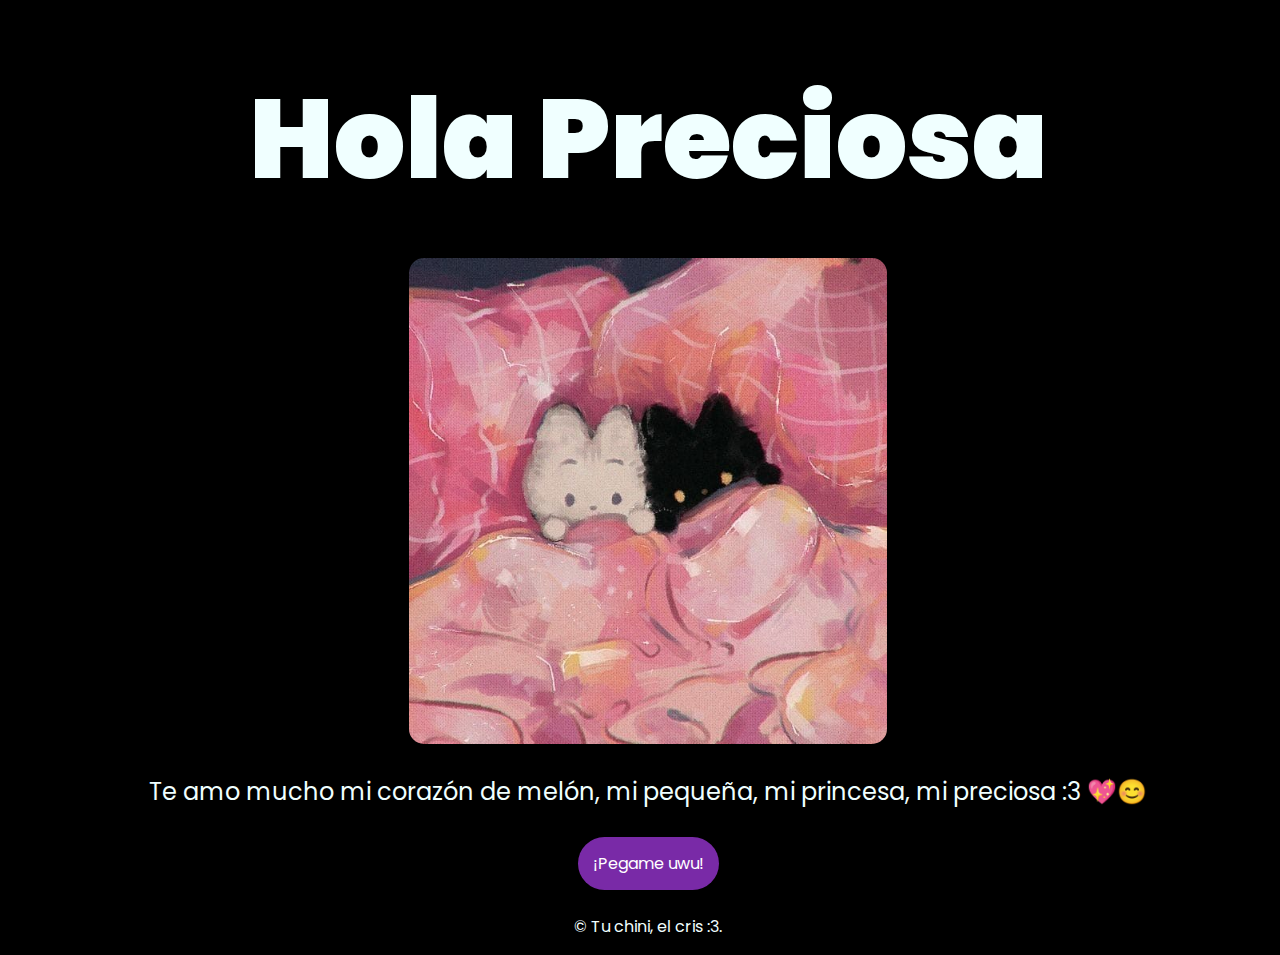
<file: index.html>
<!DOCTYPE html>
<html lang="es">

<head>
    <meta charset="UTF-8">
    <meta http-equiv="X-UA-Compatible" content="IE=edge">
    <meta name="viewport" content="width=device-width, initial-scale=1.0">
    <link rel="stylesheet" href="css/style.css">
    <link rel="icon" href="img/flowers.png" type="image/x-icon">
    <title>TE AMO KATH</title>
</head>

<body>
   <div class="conteiner">
        <div class="greetings">
            <span>H</span>
            <span>o</span>
            <span>l</span>
            <span>a</span>
            <span> &nbsp </span>
        
        </div>
        <div class="greetings">
            
            <span>P</span>
            <span>r</span>
            <span>e</span>
            <span>c</span>
            <span>i</span>
            <span>o</span>
            <span>s</span>
            <span>a</span>
        </div>
       
        
    </div>
    
    <br>
    <div class="michidiv">
        <img class="michi" src="img/michis.jpg" alt="">
    </div>
    
    <br>
    <div class="description">
        
        <span>Te amo mucho mi corazón de melón, mi pequeña, mi princesa, mi preciosa :3 💖😊</span>
    </div>
   
    <div class="button">
        <button class="botones">
            <a href="flower.html" style="color: #fff;">¡Pegame uwu!</a>
        </button>
    </div>

    <!-- Créditos -->
    <div class="credits">
        <p>&copy; Tu chini, el cris :3.</p>
    </div>
</body>

</html>
</file>
<file: css/style.css>
@import url('https://fonts.googleapis.com/css2?family=Poppins:ital,wght@0,500;1,900&display=swap');
*{
    font-family: 'Poppins',cursive;
}
body{
    color: azure;
    width: 100%;
    height: 82vh;
    display: flex;
    flex-direction: column;
    align-items: center;
    justify-content: center;
    background-color: black;
    /* padding-top: -30; */
}

.botones{
    padding: 9px;
    border-radius: 80px;
    background-color: transparent;
    border: none;
    margin: 13px;
}

.botones a{
    background-color: #792aa7;
    padding: 15px;
    
    border-radius: 80px;
    -webkit-border-radius: 80px;
    -moz-border-radius: 80px;
    -ms-border-radius: 80px;
    -o-border-radius: 80px;

}

.botones a:hover{
    background-color: rgb(40, 168, 168);
    transition: 2s;
}

.greetings{
    display: inline-flex;
    font-size: 7rem;
    font-weight: 900;
}
.greetings > span{
    animation: glow 2.5s ease-in-out infinite;
}
@keyframes glow{
    0%, 100%{
        color: #fff;
        text-shadow: 0 0 12px #39c6d6, 0 0 50px #39c6d6, 0 0 100px #39c6d6;
    }
    10%, 90%{
        color: #111;
        text-shadow: none;
    }
}
.greetings > span:nth-child(2) {
    animation-delay: .2s;
}
.greetings > span:nth-child(3) {
    animation-delay: .4s;
}
.greetings > span:nth-child(4) {
    animation-delay: .6s;
}
.greetings > span:nth-child(5) {
    animation-delay: .8s;
}
.greetings > span:nth-child(6) {
    animation-delay: 1s;
}
.greetings > span:nth-child(7) {
    animation-delay: 1.2s;
}
.greetings > span:nth-child(8) {
    animation-delay: 1.4s;
}
.greetings > span:nth-child(9) {
    animation-delay: 1.6s;
}
.greetings > span:nth-child(10) {
    animation-delay: 1.8s;
}
.greetings > span:nth-child(11) {
    animation-delay: 2s;
}
.greetings > span:nth-child(12) {
    animation-delay: 2.2s;
}
.greetings > span:nth-child(13) {
    animation-delay: 2.4s;
}
.greetings > span:nth-child(14) {
    animation-delay: 2.6s;
}

.description{
    font-size: 1.5rem;
    margin-bottom: 20px;
    text-align: center;
    margin-top: 5px;
    margin-left: 2px;
    margin-right: 2px;
}

.button a{
    text-decoration: none;
    font-size: 1rem;
    color: #111;
}

@media screen and (max-width:574px){
    .greetings{
        display: flex;
        font-size: 3rem;
        font-weight: 700;
        text-align: center;
        
    }
    .description{
        font-size: 3rem;
        margin-left:15px;
        margin-right: 15px;
        
    }
    
    .button a{
        font-size: 1rem;
    }
    .michi{
        display: flex;
        margin: 0 auto;
        text-align: center;
        border: 20px;
        width: 65%;
        
    }
    .michidiv img{
        
        border-radius: 15px;
        margin: 0 auto;
     
    }
    .conteiner{
        display: flex;
        padding-top: 200px;
        height: 50%;
    }
    
}
.michi{
    display: flex;
    margin: 0 auto;
    text-align: center;
    border: 20px;
}
.michidiv img{
    width: 80%;
    border-radius: 15px;
   
 
}

.conteiner{
    display: flex;
    text-align: center;
    margin-top:20%;
    margin-bottom: 10px;
}
@media screen and (max-width: 767px) {
    .greetings {
        display: flex;
        font-size: 2.5rem;
        font-weight: 700;
        text-align: center;
        align-items: center;
    }
    
    .description {
        font-size: 1.8rem;
        margin-left: 10px;
        margin-right: 10px;
        text-align: center;
    }
    
    .button a {
        font-size: 1rem;
        padding: 10px 20px;
        display: inline-block;
    }
    
    .michi {
        display: flex;
        margin: 0 auto;
        text-align: center;
        width: 90%;
    }
    
    .michidiv img {
        border-radius: 15px;
        margin: 0 auto;
        max-width: 100%;
        height: auto;
    }
    
    .conteiner {
        display: flex;
        flex-direction: column;
        padding-top: 100px;
        height: auto;
        align-items: center;
    }
}
</file>
